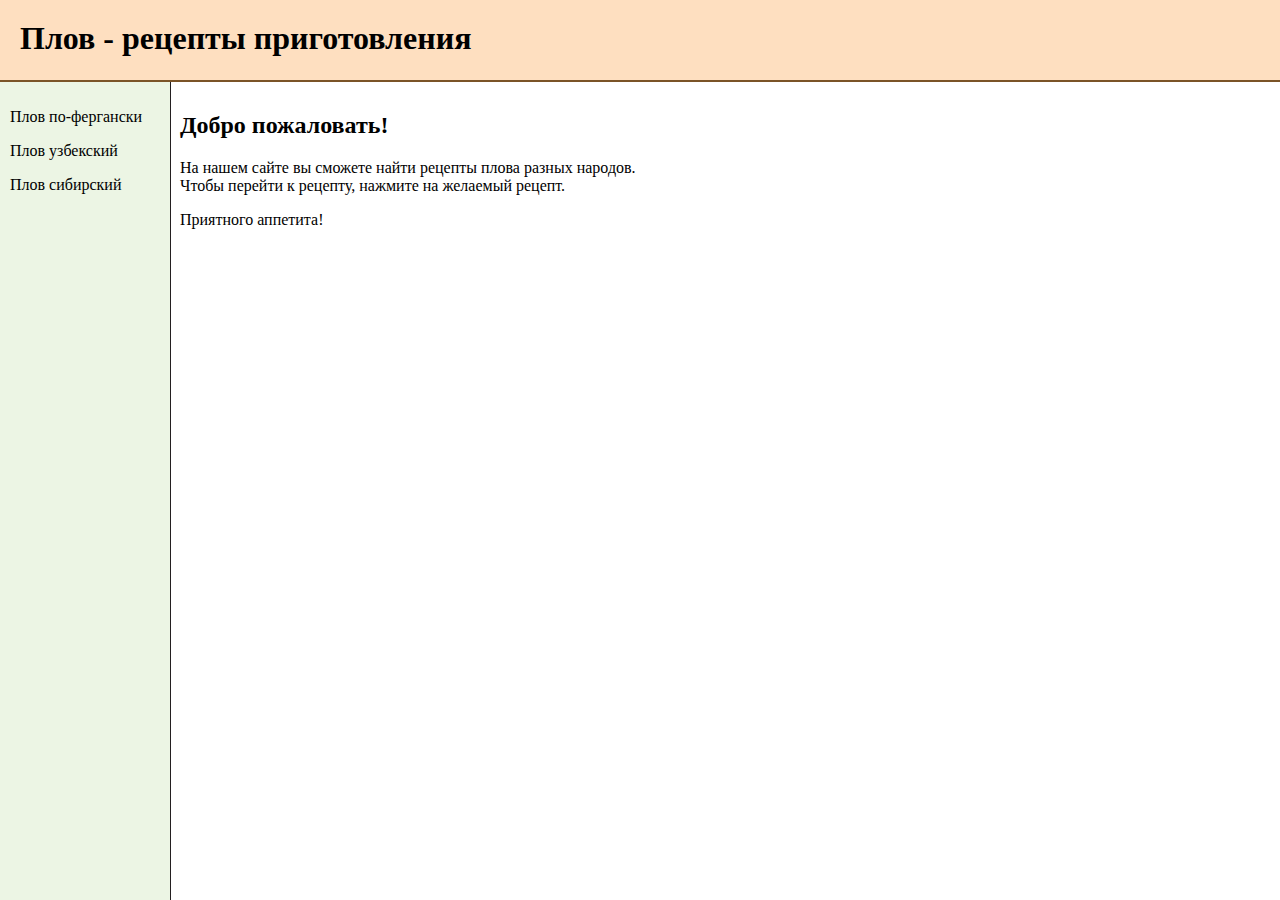
<file: index.html>
<!DOCTYPE html>
<html lang="ru">
<head>
	<meta charset="UTF-8">
	<meta name="description" content="рецепты плова">
	<meta name="keywords" content="плов, рецепты, готовка">
	<title>Плов - рецепты</title>
	<link rel="stylesheet" type="text/css" href="assets/css/style.css">
</head>
<body>
	<header id="header">
		<h1>Плов - рецепты приготовления</h1>
	</header>
	<div id="sidebar">
		<p><a href="fr.html">Плов по-фергански</a></p>
		<p><a href="uz.html">Плов узбекский</a></p>
		<p><a href="sb.html">Плов сибирский</a></p>
	</div>
	<div id="content">
		<main>
		<h2>Добро пожаловать!</h2>
		<pre>На нашем сайте вы сможете найти рецепты плова разных народов.
Чтобы перейти к рецепту, нажмите на желаемый рецепт.</pre>
		<p>
			Приятного аппетита!
		</p>
		<fig
		</main>
	</div>
</body>
</html>
</file>
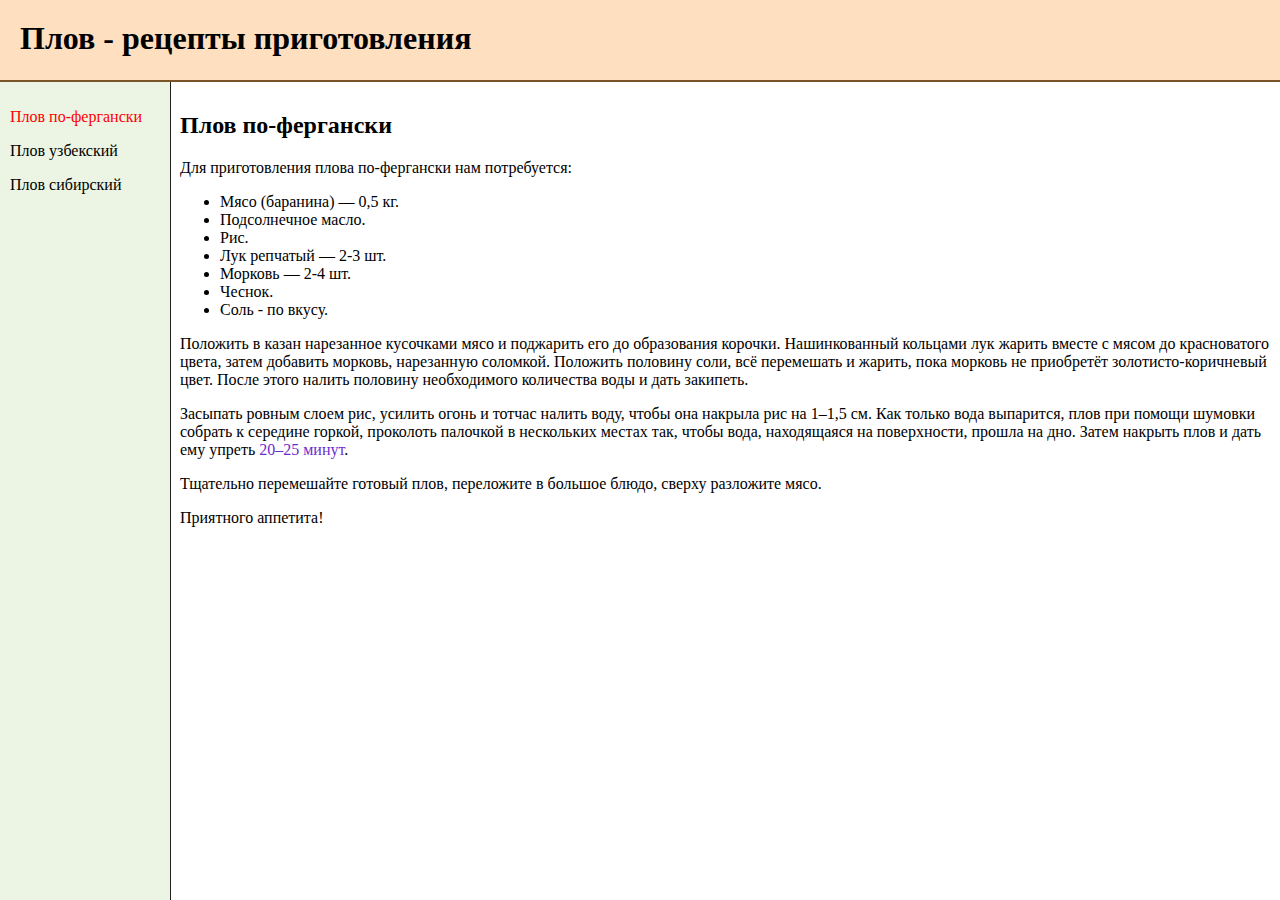
<file: fr.html>
<!DOCTYPE html>
<html lang="ru">
<head>
	<meta charset="UTF-8">
	<title>Плов - рецепты</title>
	<link rel="stylesheet" type="text/css" href="assets/css/style.css">
</head>
<body>
	<div id="header">
		<h1><a href="index.html">Плов - рецепты приготовления</a></h1>
	</div>
	<div id="sidebar">
		<p class="textC">Плов по-фергански</p>
		<p><a href="uz.html">Плов узбекский</a></p>
		<p><a href="sb.html">Плов сибирский</a></p>
	</div>
	<div id="content">
		<h2>Плов по-фергански</h2>
		<p>Для приготовления плова по-фергански нам потребуется:</p>
   		<ul>
   			<li>Мясо (баранина) — 0,5 кг.</li>
			   <li>Подсолнечное масло.</li>
			   <li>Рис.</li>
			   <li>Лук репчатый — 2-3 шт.</li>
			   <li>Морковь — 2-4 шт.</li>
			   <li>Чеснок.</li>
			   <li>Соль - по вкусу.</li>
   		</ul>
   		<p>
   			Положить в казан нарезанное кусочками мясо и поджарить его до 
   			образования корочки. Нашинкованный кольцами лук жарить вместе 
   			с мясом до красноватого цвета, затем добавить морковь, нарезанную 
   			соломкой. Положить половину соли, всё перемешать и жарить, пока 
   			морковь не приобретёт золотисто-коричневый цвет. После этого налить 
   			половину необходимого количества воды и дать закипеть.
   		</p> 
   		<p>
   			Засыпать ровным слоем рис, усилить огонь и тотчас налить воду, 
   			чтобы она накрыла рис на 1–1,5 см. Как только вода выпарится, плов 
   			при помощи шумовки собрать к середине горкой, проколоть палочкой в 
   			нескольких местах так, чтобы вода, находящаяся на поверхности, 
   			прошла на дно. Затем накрыть плов и дать ему упреть <time>20–25 минут</time>.
   		</p>
   		<p>
   			Тщательно перемешайте готовый плов, переложите в большое блюдо, 
   			сверху разложите мясо.
   		</p>
   		<p>
			Приятного аппетита!
   		</p>
	</div>
</body>
</html>
</file>
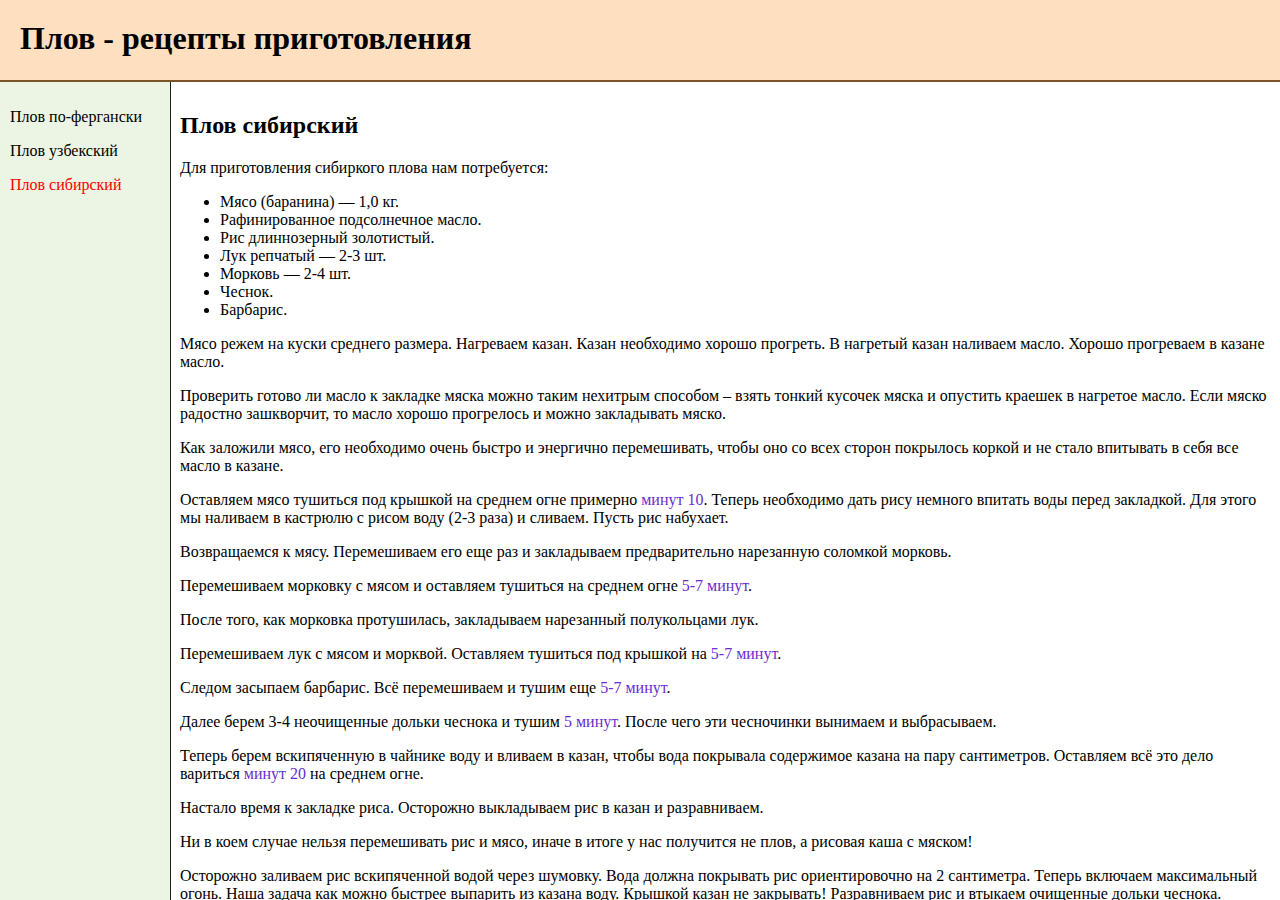
<file: sb.html>
<!DOCTYPE html>
<html lang="ru">
<head>
	<meta charset="UTF-8">
	<title>Плов - рецепты</title>
	<link rel="stylesheet" type="text/css" href="assets/css/style.css">
</head>
<body>
	<div id="header">
		<h1><a href="index.html">Плов - рецепты приготовления</a></h1>
	</div>
	<div id="sidebar">
		<p><a href="fr.html">Плов по-фергански</a></p>
		<p><a href="uz.html">Плов узбекский</a></p>
		<p class="textC">Плов сибирский</p>
	</div>
	<div id="content">
		<h2>Плов сибирский</h2>
		<p>Для приготовления сибиркого плова нам потребуется:</p>
   		<ul>
   			<li>Мясо (баранина) — 1,0 кг.</li>
			<li>Рафинированное подсолнечное масло.</li>
			<li>Рис длиннозерный  золотистый.</li>
			<li>Лук репчатый — 2-3 шт.</li>
			<li>Морковь — 2-4 шт.</li>
			<li>Чеснок.</li>
			<li>Барбарис.</li>
   		</ul>
   		<p>
   			Мясо режем на куски среднего размера. Нагреваем казан. Казан необходимо хорошо прогреть. В нагретый казан наливаем масло. Хорошо прогреваем в казане масло.
   		</p>
   		<p>
   			Проверить готово ли масло к закладке мяска можно таким нехитрым способом – взять тонкий кусочек мяска и опустить краешек в нагретое масло. Если мяско радостно зашкворчит, то масло хорошо прогрелось и можно закладывать мяско.
   		</p>
   		<p>
   			Как заложили мясо, его необходимо очень быстро и энергично перемешивать, чтобы оно со всех сторон покрылось коркой и не стало впитывать в себя все масло в казане.
   		</p>
   		<p>
   			Оставляем мясо тушиться под крышкой на среднем огне примерно <time>минут 10</time>. Теперь необходимо дать рису немного впитать воды перед закладкой. Для этого мы наливаем в кастрюлю с рисом воду (2-3 раза) и сливаем. Пусть рис набухает.
   		</p>
   		<p>
   			Возвращаемся к мясу. Перемешиваем его еще раз и закладываем предварительно нарезанную соломкой морковь.
   		</p>
   		<p>
   			Перемешиваем морковку с мясом и оставляем тушиться на среднем огне <time>5-7 минут</time>.
   		</p>
   		<p>
   			После того, как морковка протушилась, закладываем нарезанный полукольцами лук.
   		</p>
   		<p>
   			Перемешиваем лук с мясом и морквой. Оставляем тушиться под крышкой на <time>5-7 минут</time>.
   		</p>
   		<p>
   			Следом засыпаем барбарис. Всё перемешиваем и тушим еще <time>5-7 минут</time>.
   		</p>
   		<p>
   			Далее берем 3-4 неочищенные дольки чеснока и тушим <time>5 минут</time>. После чего эти чесночинки вынимаем и выбрасываем.
   		</p>
   		<p>
   			Теперь берем вскипяченную в чайнике воду и вливаем в казан, чтобы вода покрывала содержимое казана на пару сантиметров.
   			Оставляем всё это дело вариться <time>минут 20</time> на среднем огне.
		</p>
		<p>
			Настало время к закладке риса. Осторожно выкладываем рис в казан и разравниваем.
		</p>
		<p>
			Ни в коем случае нельзя перемешивать рис и мясо, иначе в итоге у нас получится не плов, а рисовая каша с мяском!
		</p>
		<p>
			Осторожно заливаем рис вскипяченной водой через шумовку.
			Вода должна покрывать рис ориентировочно на 2 сантиметра. Теперь включаем максимальный огонь. Наша задача как можно быстрее выпарить из казана воду. Крышкой казан не закрывать!
			Разравниваем рис и втыкаем очищенные дольки чеснока. Утапливаем их в рис.
			Далее кладем кусок масла и оставляем томиться под крышкой на слабом огне <time>минут 20</time>.
		</p>
		<p>
			После этого открываем казан, отключаем огонь, перемешиваем рис с мясом. Вот наш плов и готов!
		</p>
		<p>
			Приятного аппетита!
		</p>
		<img src="assets/img/img2.png" title="сибирский плов" width="600">
	</div>
</body>
</html>
</file>
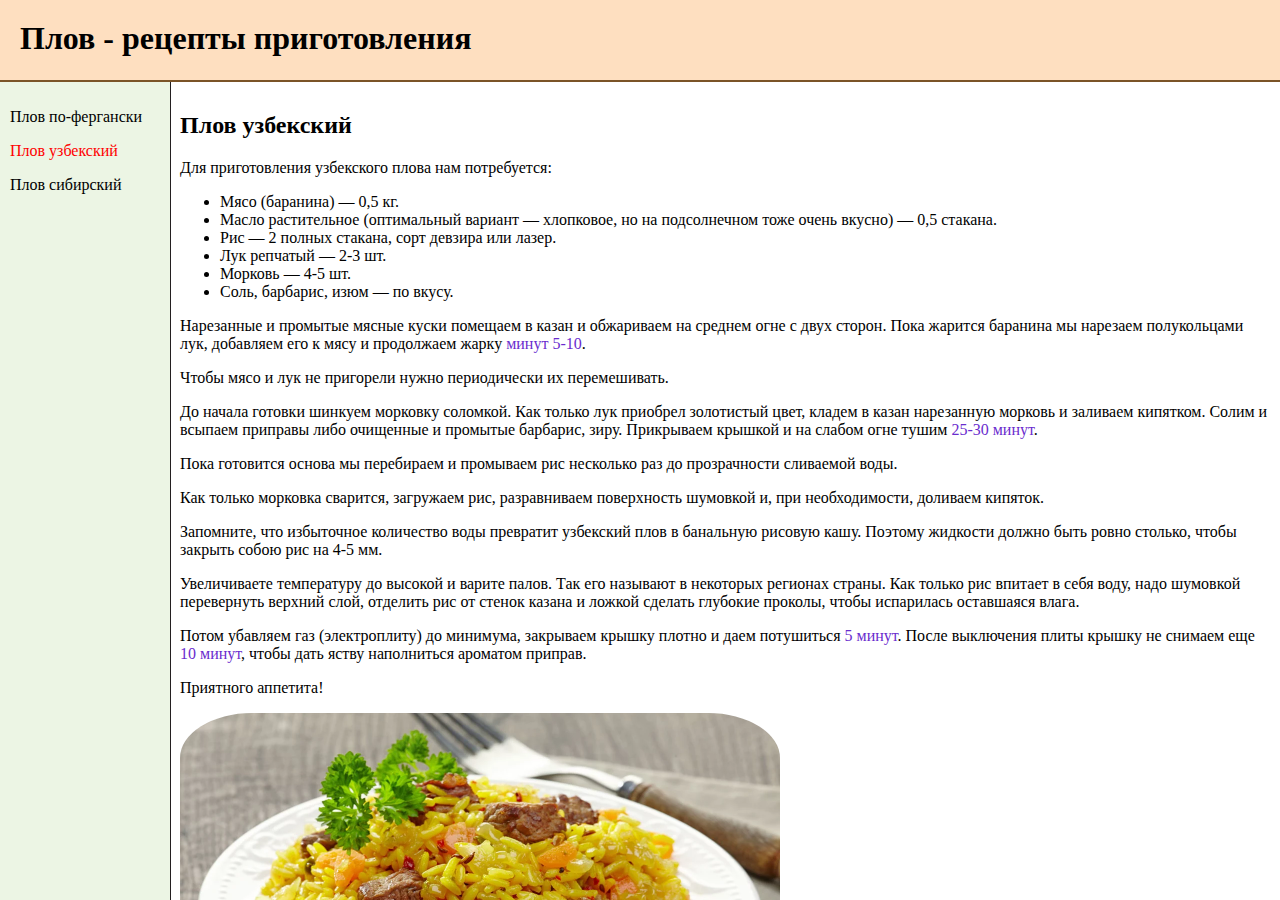
<file: uz.html>
<!DOCTYPE html>
<html lang="ru">
<head>
	<meta charset="UTF-8">
	<title>Плов - рецепты</title>
	<link rel="stylesheet" type="text/css" href="assets/css/style.css">
</head>
<body>
	<div id="header">
		<h1><a href="index.html">Плов - рецепты приготовления</a></h1>
	</div>
	<div id="sidebar">
		<p><a href="fr.html">Плов по-фергански</a></p>
		<p class="textC">Плов узбекский</p>
		<p><a href="sb.html">Плов сибирский</a></p>
	</div>
	<div id="content">
		<h2>Плов узбекский</h2>
		<p>Для приготовления узбекского плова нам потребуется:</p>
   		<ul>
   			<li>Мясо (баранина) — 0,5 кг.</li>
			<li>Масло растительное (оптимальный вариант — хлопковое, но на подсолнечном тоже очень вкусно) — 0,5 стакана.</li>
			<li>Рис — 2 полных стакана, сорт девзира или лазер.</li>
			<li>Лук репчатый — 2-3 шт.</li>
			<li>Морковь — 4-5 шт.</li>
			<li>Соль, барбарис, изюм — по вкусу.</li>
   		</ul>
   		<p>
   			Нарезанные и промытые мясные куски помещаем в казан и обжариваем на среднем огне с двух сторон. Пока жарится баранина мы нарезаем полукольцами лук, добавляем его к мясу и продолжаем жарку <time>минут 5-10</time>.
   		</p>
   		<p>
   			Чтобы мясо и лук не пригорели нужно периодически их перемешивать.
   		</p>
   		<p>
   			До начала готовки шинкуем морковку соломкой. Как только лук приобрел золотистый цвет, кладем в казан нарезанную морковь и заливаем кипятком. Солим и всыпаем приправы либо очищенные и промытые барбарис, зиру. Прикрываем крышкой и на слабом огне тушим <time>25-30 минут</time>.
   		</p>
   		<p>
   			Пока готовится основа мы перебираем и промываем рис несколько раз до прозрачности сливаемой воды.
   		</p>
   		<p>
   			Как только морковка сварится, загружаем рис, разравниваем поверхность шумовкой и, при необходимости, доливаем кипяток.
   		</p>
   		<p>
   			Запомните, что избыточное количество воды превратит узбекский плов в банальную рисовую кашу. Поэтому жидкости должно быть ровно столько, чтобы закрыть собою рис на 4-5 мм.
   		</p>
   		<p>
   			Увеличиваете температуру до высокой и варите палов. Так его называют в некоторых регионах страны. Как только рис впитает в себя воду, надо шумовкой перевернуть верхний слой, отделить рис от стенок казана и ложкой сделать глубокие проколы, чтобы испарилась оставшаяся влага.
   		</p>
   		<p>
   			Потом убавляем газ (электроплиту) до минимума, закрываем крышку плотно и даем потушиться <time>5 минут</time>. После выключения плиты крышку не снимаем еще <time>10 минут</time>, чтобы дать яству наполниться ароматом приправ.
   		</p>
   		<p>
			Приятного аппетита!
   		</p>
         <img src="assets/img/img.png" title="узбекский плов" width="600">
	</div>
</body>
</html>
</file>
<file: assets/css/style.css>
body { 
	margin: 0;
    line-height: normal;
    font-family: "Georgia", serif;
}

a {
    text-decoration: none;
    color: black;
}

pre, code {
  line-height: normal;
  font-family: "Georgia", serif;
}

blockquote {
  padding-left: 14px;
  border-left: 2px solid #6a2cce;

  color: #6a2cce;
}

img {
    border-radius: 12%;
}

time {
    color: #6a2cce;
}

#sidebar, #content { 
	position: absolute; 
} 

#sidebar, #content {
    overflow: auto;
    padding: 10px;
}

#header {
    height: 80px;
    background: #FEDFC0; 
    border-bottom: 2px solid #7B5427;
}

#header h1 { 
    padding: 20px; margin: 0; 
}

#sidebar {
    width: 150px; 
    background: #ECF5E4; 
    border-right: 1px solid #231F20;
    left: 0;
    top: 82px;
    bottom: 0;
}

#content {
    top: 82px;
    left: 170px;
    bottom: 0; 
    right: 0;
}

#text {
    top: 82px;
    left: 170px;
    bottom: 0px; 
    right: 0px;
}

.textC {
    color: red;
}
</file>
